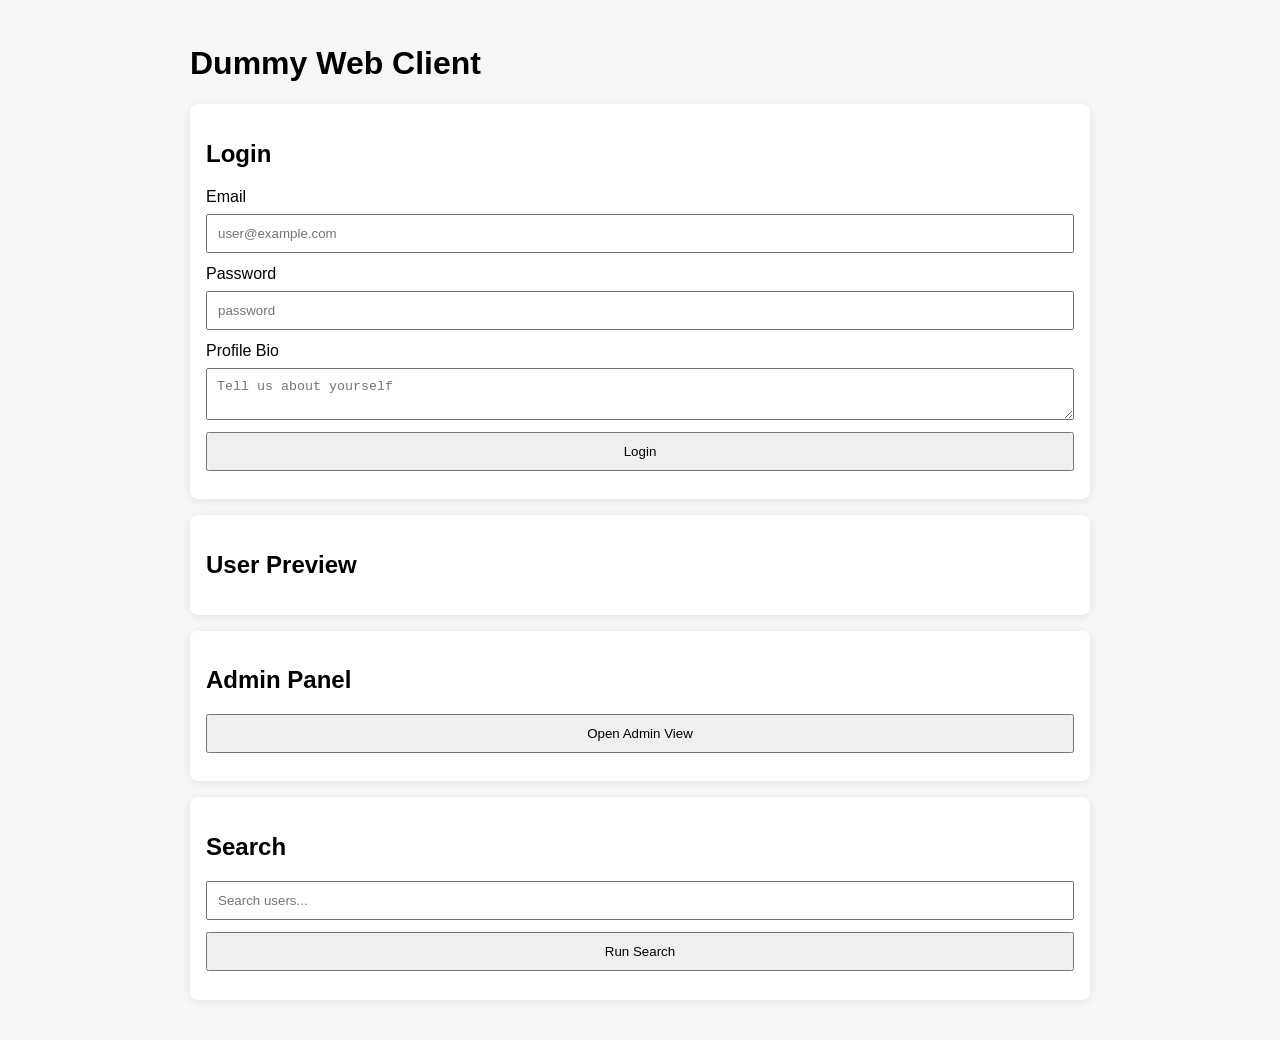
<file: dummy-web-client/index.html>
<!DOCTYPE html>
<html lang="en">
<head>
  <meta charset="UTF-8" />
  <title>Dummy Web Client</title>
  <link rel="stylesheet" href="styles.css" />
  <!-- Intentionally missing CSP and other security headers for demo purposes -->
</head>
<body>
  <div class="container">
    <h1>Dummy Web Client</h1>

    <section class="card">
      <h2>Login</h2>
      <label>Email</label>
      <input id="email" type="email" placeholder="user@example.com" />

      <label>Password</label>
      <input id="password" type="password" placeholder="password" />

      <label>Profile Bio</label>
      <textarea id="bio" placeholder="Tell us about yourself"></textarea>

      <button id="loginBtn">Login</button>
    </section>

    <section class="card">
      <h2>User Preview</h2>
      <div id="userPreview"></div>
    </section>

    <section class="card">
      <h2>Admin Panel</h2>
      <button id="adminBtn">Open Admin View</button>
      <div id="adminResult"></div>
    </section>

    <section class="card">
      <h2>Search</h2>
      <input id="search" type="text" placeholder="Search users..." />
      <button id="searchBtn">Run Search</button>
      <pre id="searchResult"></pre>
    </section>
  </div>

  <script src="app.js"></script>
</body>
</html>
</file>
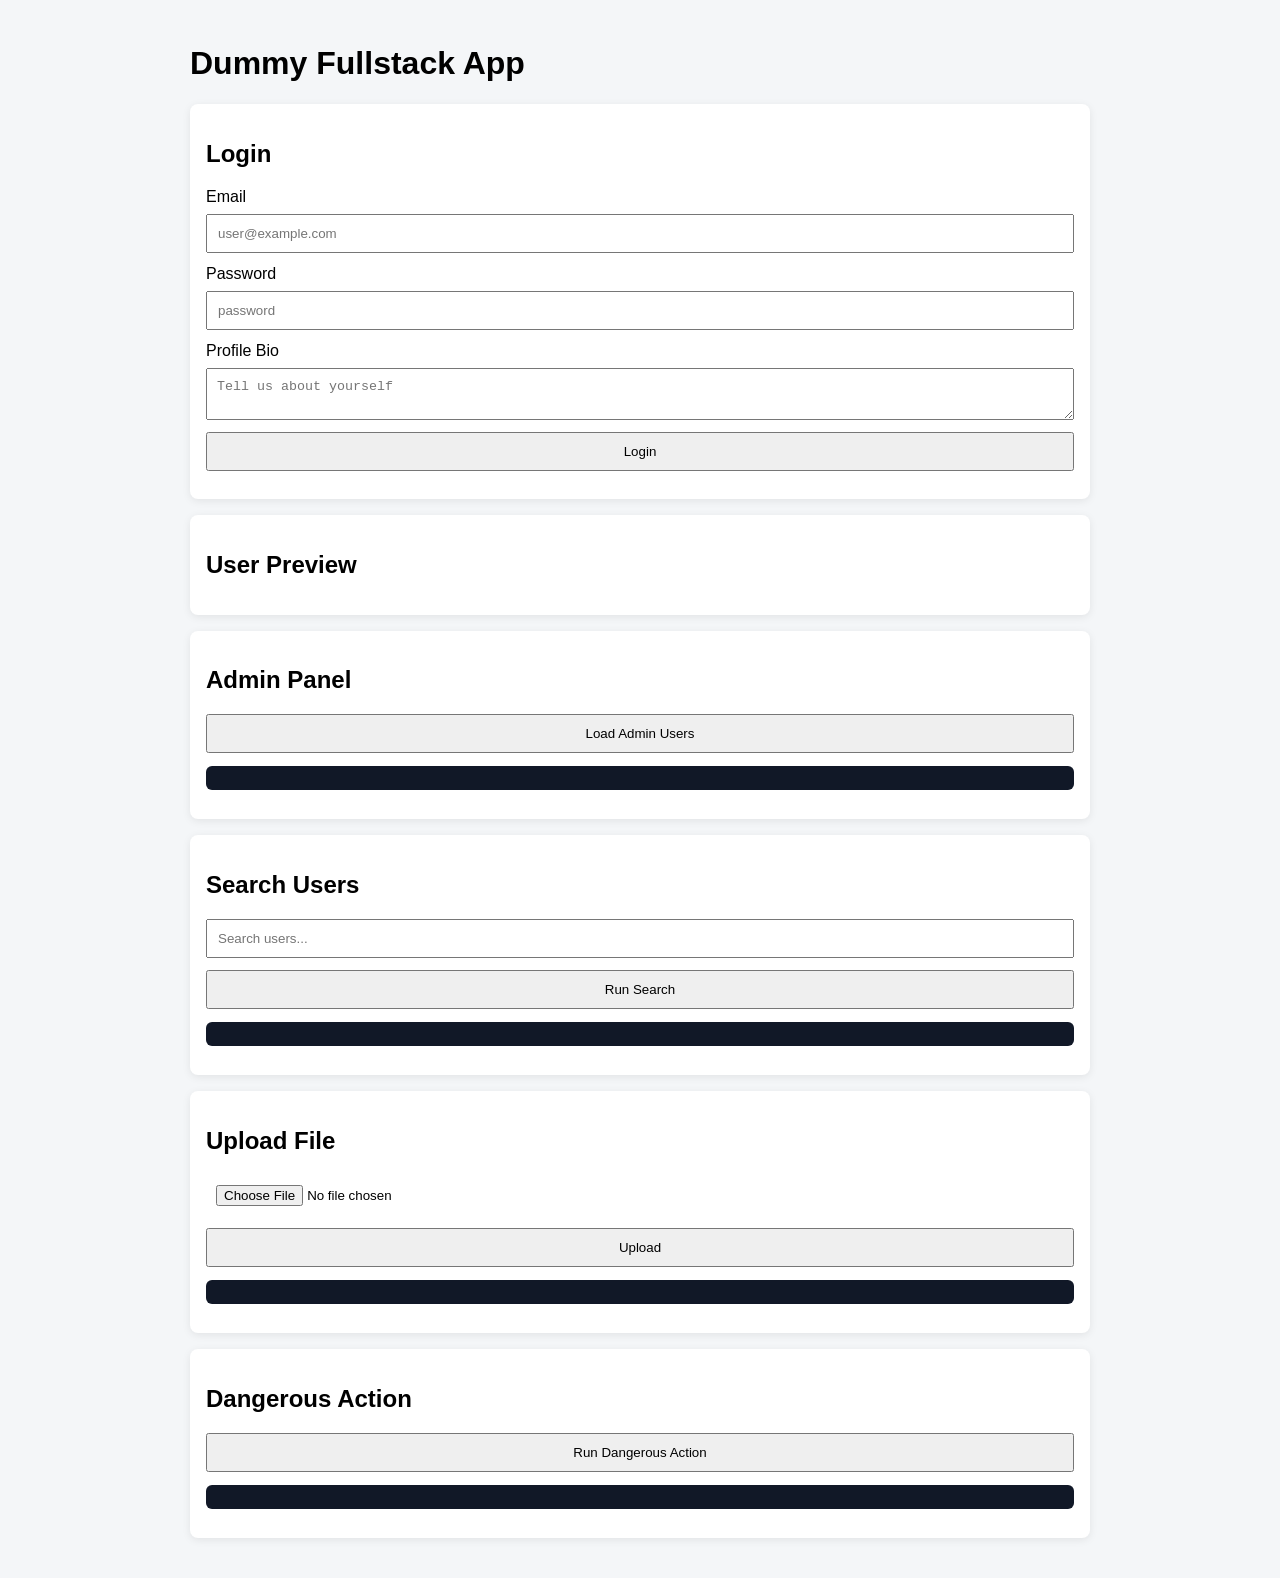
<file: frontend/index.html>
<!DOCTYPE html>
<html lang="en">
<head>
  <meta charset="UTF-8" />
  <title>Dummy Fullstack App</title>
  <link rel="stylesheet" href="styles.css" />
  <!-- Intentionally missing CSP / security headers for demo purposes -->
</head>
<body>
  <div class="container">
    <h1>Dummy Fullstack App</h1>

    <section class="card">
      <h2>Login</h2>
      <label>Email</label>
      <input id="email" type="email" placeholder="user@example.com" />

      <label>Password</label>
      <input id="password" type="password" placeholder="password" />

      <label>Profile Bio</label>
      <textarea id="bio" placeholder="Tell us about yourself"></textarea>

      <button id="loginBtn">Login</button>
    </section>

    <section class="card">
      <h2>User Preview</h2>
      <div id="userPreview"></div>
    </section>

    <section class="card">
      <h2>Admin Panel</h2>
      <button id="adminBtn">Load Admin Users</button>
      <pre id="adminResult"></pre>
    </section>

    <section class="card">
      <h2>Search Users</h2>
      <input id="search" type="text" placeholder="Search users..." />
      <button id="searchBtn">Run Search</button>
      <pre id="searchResult"></pre>
    </section>

    <section class="card">
      <h2>Upload File</h2>
      <input id="uploadFile" type="file" />
      <button id="uploadBtn">Upload</button>
      <pre id="uploadResult"></pre>
    </section>

    <section class="card">
      <h2>Dangerous Action</h2>
      <button id="dangerBtn">Run Dangerous Action</button>
      <pre id="dangerResult"></pre>
    </section>
  </div>

  <script src="app.js"></script>
</body>
</html>
</file>
<file: dummy-web-client/styles.css>
body {
  font-family: Arial, sans-serif;
  background: #f4f6f8;
  margin: 0;
  padding: 24px;
}

.container {
  max-width: 900px;
  margin: 0 auto;
}

.card {
  background: white;
  border-radius: 8px;
  padding: 16px;
  margin-bottom: 16px;
  box-shadow: 0 2px 8px rgba(0,0,0,0.08);
}

input, textarea, button {
  display: block;
  width: 100%;
  margin-top: 8px;
  margin-bottom: 12px;
  padding: 10px;
  box-sizing: border-box;
}

button {
  cursor: pointer;
}
</file>
<file: frontend/styles.css>
body {
  font-family: Arial, sans-serif;
  background: #f4f6f8;
  margin: 0;
  padding: 24px;
}
.container {
  max-width: 900px;
  margin: 0 auto;
}
.card {
  background: white;
  border-radius: 8px;
  padding: 16px;
  margin-bottom: 16px;
  box-shadow: 0 2px 8px rgba(0,0,0,0.08);
}
input, textarea, button {
  display: block;
  width: 100%;
  margin-top: 8px;
  margin-bottom: 12px;
  padding: 10px;
  box-sizing: border-box;
}
button { cursor: pointer; }
pre {
  white-space: pre-wrap;
  word-break: break-word;
  background: #111827;
  color: #e5e7eb;
  padding: 12px;
  border-radius: 6px;
}
</file>
